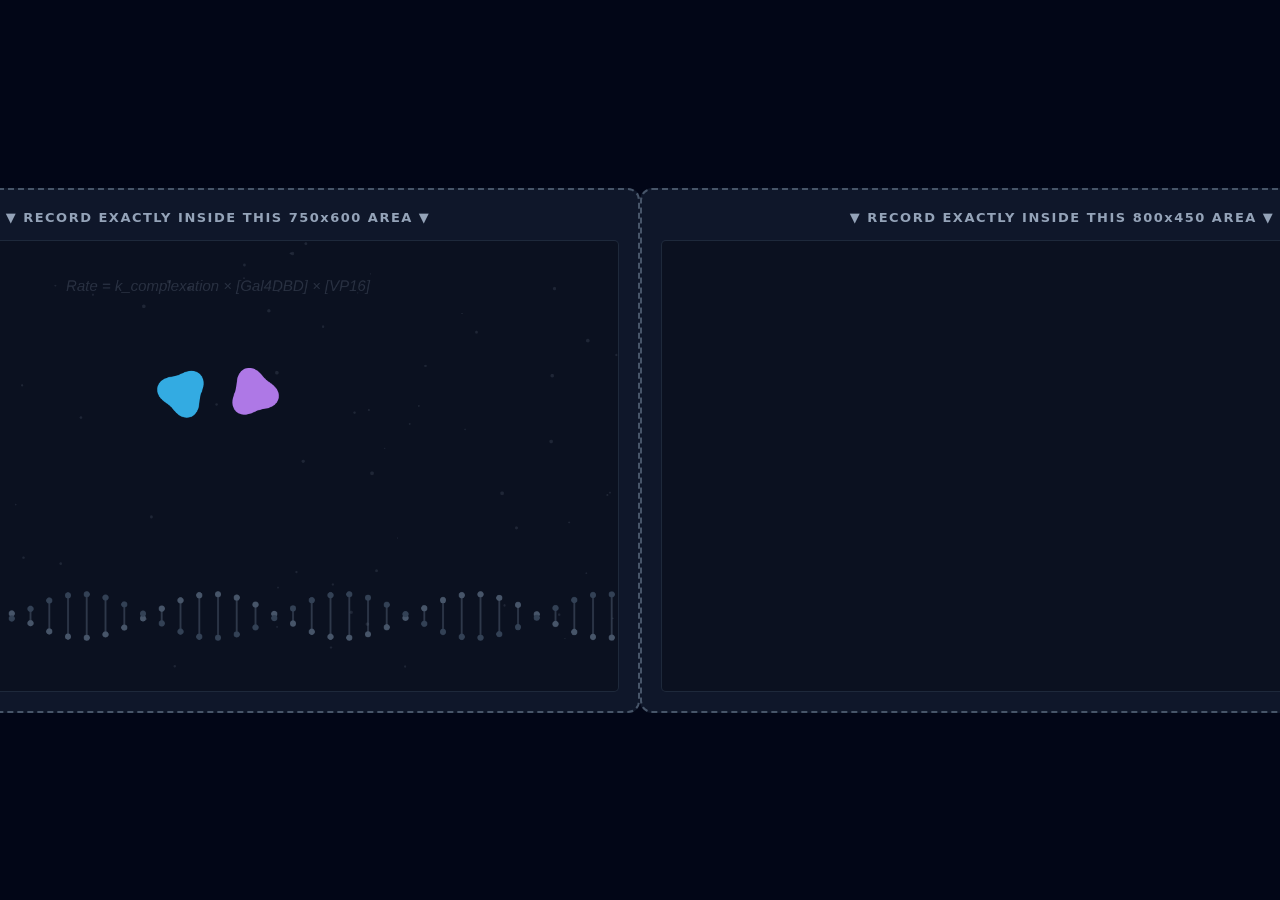
<file: cancer-detection/index.html>
<!DOCTYPE html>
<html lang="en">
<head>
    <meta charset="UTF-8">
    <link rel="stylesheet" href="style.css">
    <title>Biosensor | Recording View</title>
</head>
<body>
    <div id="recording-wrapper">
        <div class="hint">▼ RECORD EXACTLY INSIDE THIS 750x600 AREA ▼</div>
        <canvas id="bioCanvas"></canvas>
    </div>
    <script src="script.js"></script>
</body>
</html><!DOCTYPE html>
<html lang="en">
<head>
    <meta charset="UTF-8">
    <link rel="stylesheet" href="style.css">
    <title>Biosensor | 16:9 Kinetic Model</title>
</head>
<body>
    <div id="recording-wrapper">
        <div class="hint">▼ RECORD EXACTLY INSIDE THIS 800x450 AREA ▼</div>
        <canvas id="bioCanvas"></canvas>
    </div>
    <script src="script.js"></script>
</body>
</html>
</file>
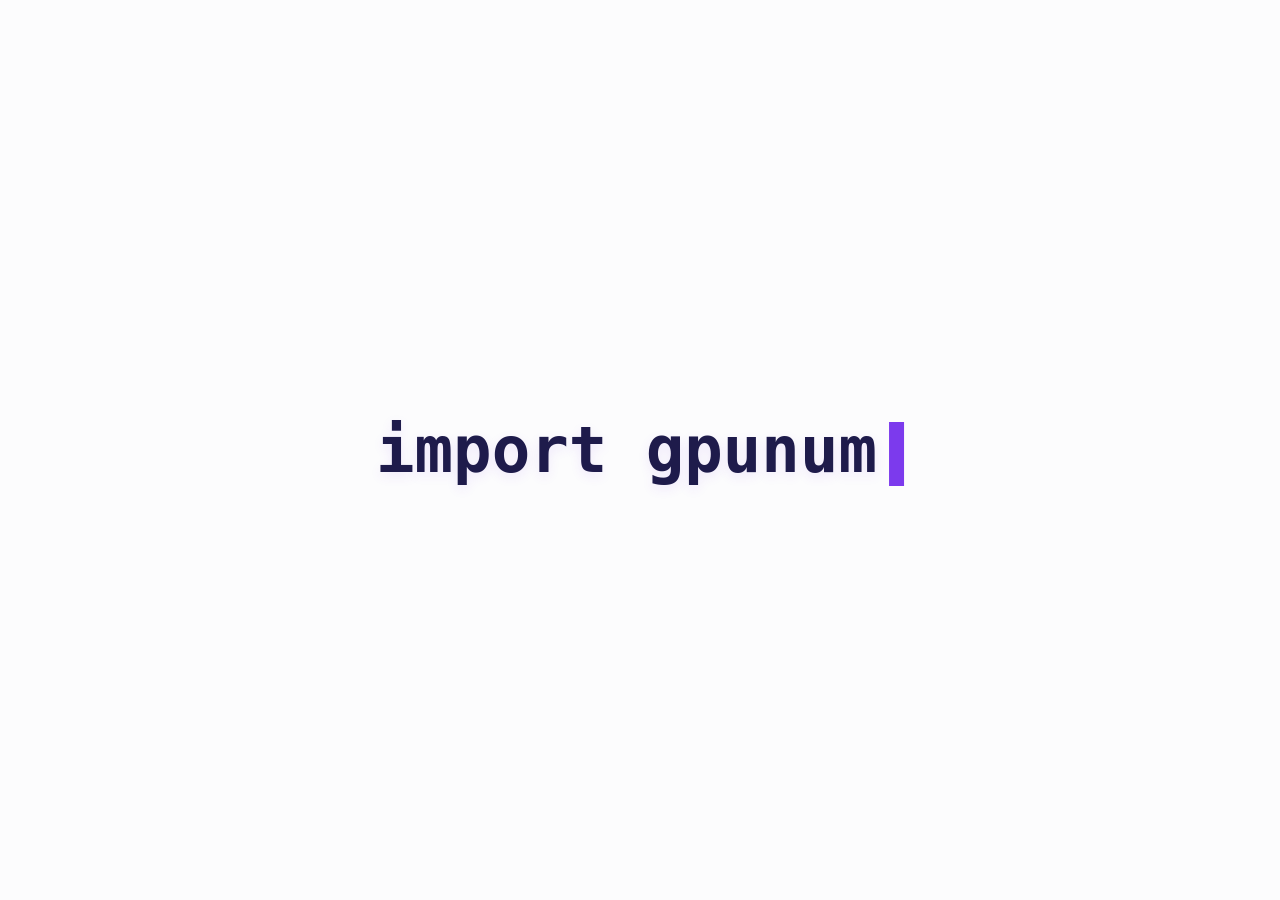
<file: gpunum/index.html>
<!DOCTYPE html>
<html>
<head>
    <link rel="stylesheet" href="style.css">
</head>
<body>
    <div id="editor-container">
        <span id="typing-text"></span><span id="cursor"></span>
    </div>
    <canvas id="canvas"></canvas>
    <script src="script.js"></script>
</body>
</html>
</file>
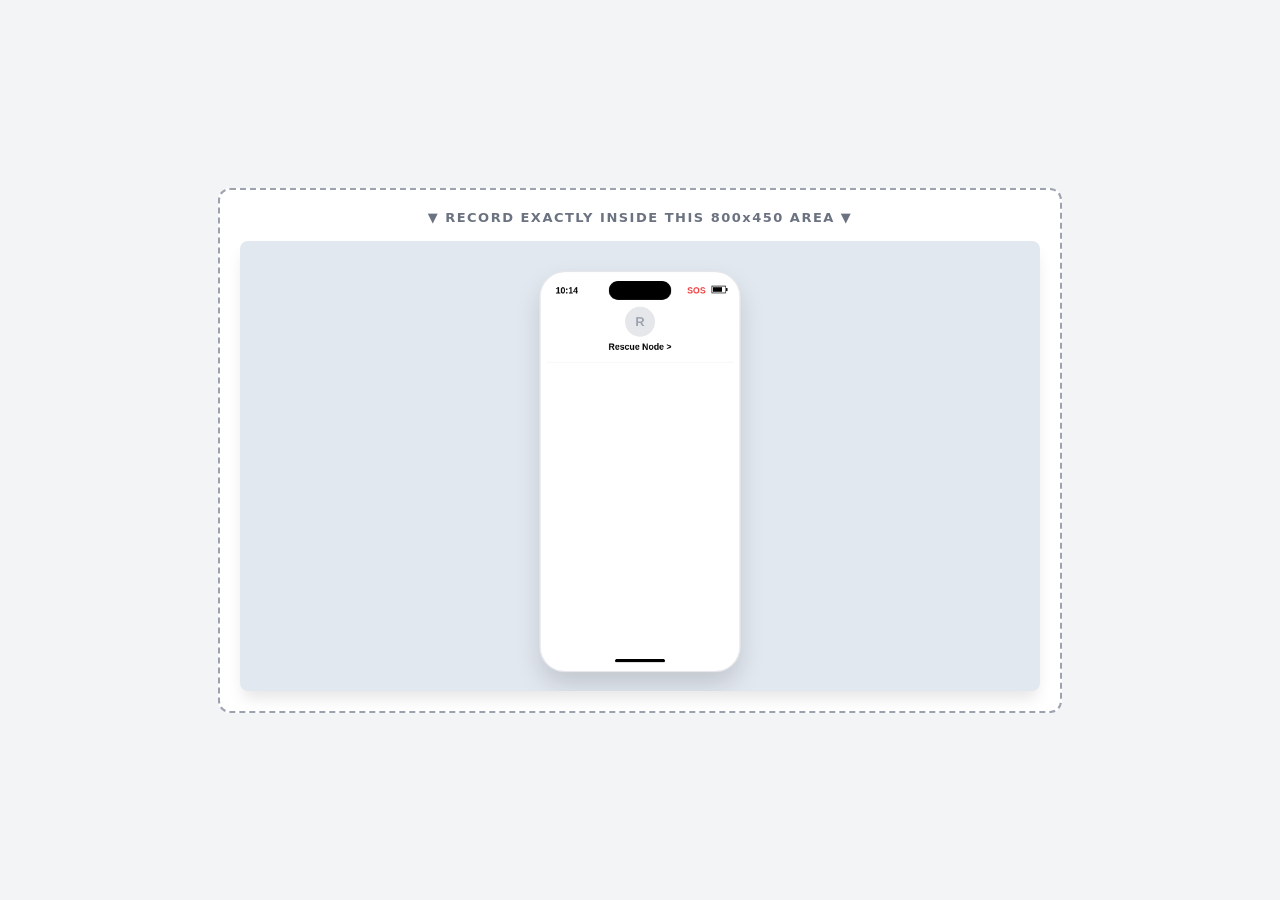
<file: mec-2025/index.html>
<!DOCTYPE html>
<html lang="en">
<head>
    <meta charset="UTF-8">
    <link rel="stylesheet" href="style.css">
    <title>Portfolio | SMS Rescue UI</title>
</head>
<body>
    <div id="recording-wrapper">
        <div class="hint">▼ RECORD EXACTLY INSIDE THIS 800x450 AREA ▼</div>
        <canvas id="smsUiCanvas"></canvas>
    </div>
    <script src="script.js"></script>
</body>
</html>
</file>
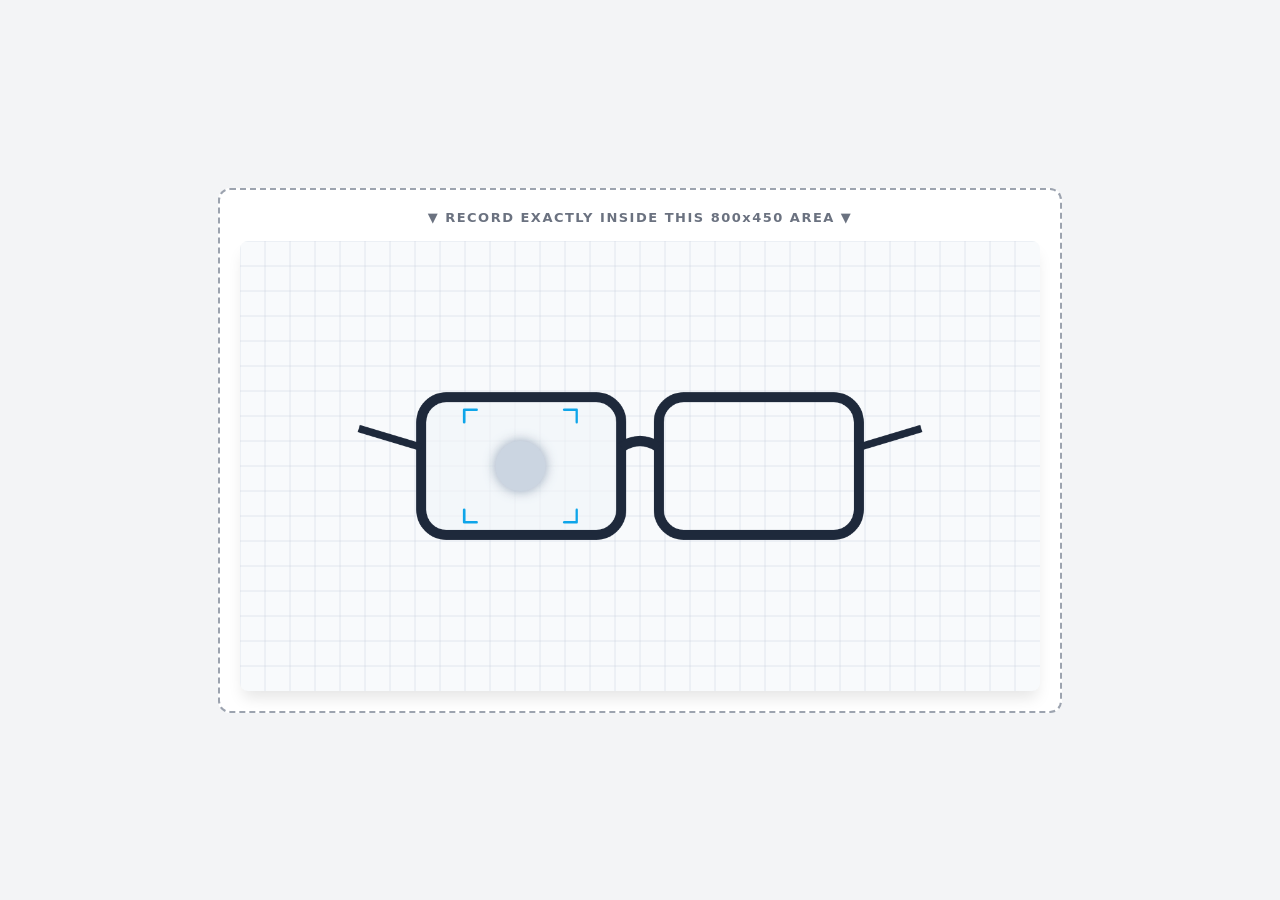
<file: mlrad/index.html>
<!DOCTYPE html>
<html lang="en">
<head>
    <meta charset="UTF-8">
    <link rel="stylesheet" href="style.css">
    <title>Portfolio | CV Assistive Glasses</title>
</head>
<body>
    <div id="recording-wrapper">
        <div class="hint">▼ RECORD EXACTLY INSIDE THIS 800x450 AREA ▼</div>
        <canvas id="mockupCanvas"></canvas>
    </div>
    <script src="script.js"></script>
</body>
</html>
</file>
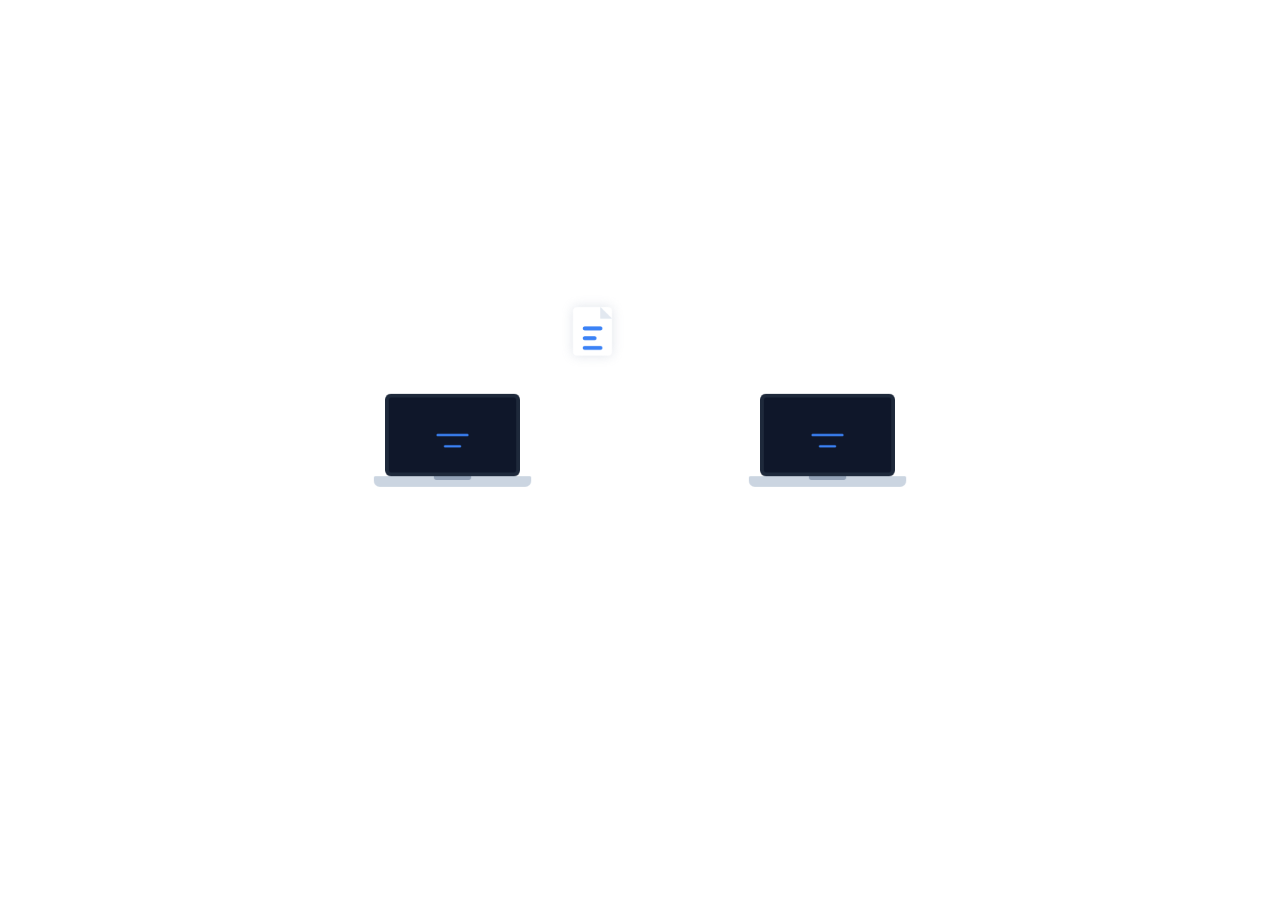
<file: peer-to-peer/index.html>
<!DOCTYPE html>
<html lang="en">
<head>
    <meta charset="UTF-8">
    <link rel="stylesheet" href="style.css">
    <title>P2P Sync</title>
</head>
<body>
    <canvas id="syncCanvas"></canvas>
    <script src="script.js"></script>
</body>
</html>
</file>
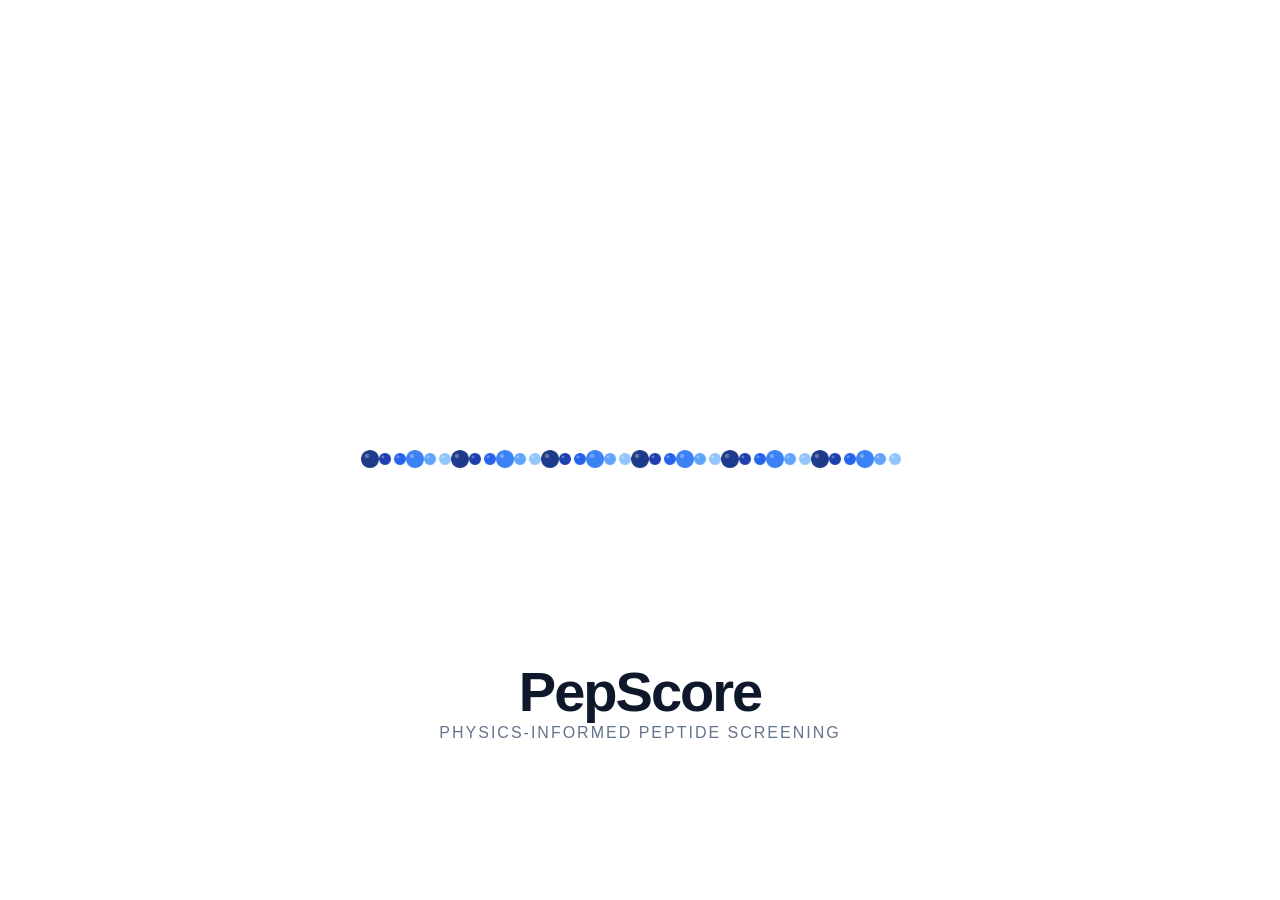
<file: protein_folding/index.html>
<!DOCTYPE html>
<html lang="en">
<head>
    <meta charset="UTF-8">
    <link rel="stylesheet" href="style.css">
    <title>PepScore | Automated Screening</title>
</head>
<body>
    <div id="container">
        <canvas id="proteinCanvas"></canvas>
        <div id="ui-layer">
            <h1>PepScore</h1>
            <div class="subtitle">Physics-Informed Peptide Screening</div>
        </div>
    </div>
    <script src="script.js"></script>
</body>
</html>
</file>
<file: cancer-detection/style.css>
body {
  margin: 0;
  background-color: #020617; 
  height: 100vh;
  display: flex;
  align-items: center;
  justify-content: center;
  overflow: hidden;
}

#recording-wrapper {
  display: flex;
  flex-direction: column;
  align-items: center;
  padding: 20px;
  border: 2px dashed #475569; 
  border-radius: 12px;
  background-color: #0f172a;
}

.hint {
  color: #94a3b8;
  font-family: 'Inter', system-ui, sans-serif;
  font-size: 13px;
  font-weight: 600;
  letter-spacing: 1.5px;
  margin-bottom: 16px;
}

canvas {
  /* 16:9 Aspect Ratio */
  width: 800px;
  height: 450px;
  background-color: #0b1120; 
  box-shadow: 0 0 0 1px #1e293b; 
  border-radius: 4px;
}
</file>
<file: gpunum/style.css>
:root {
  --bg-color: #fcfcfd;       /* Clean off-white */
  --primary-color: #7c3aed;  /* Royal Purple */
  --secondary-color: #e2e8f0; /* Light Slate/Lavender-gray */
  --text-color: #1e1b4b;     /* Deep Indigo for text */
}

body {
  margin: 0;
  background-color: var(--bg-color);
  color: var(--text-color); /* Updated text color */
  font-family: 'Fira Code', monospace;
  font-weight: 700;
  overflow: hidden;
  height: 100vh;
  display: flex;
  align-items: center;
}

#editor-container {
  position: absolute;
  left: 50%;
  transform: translateX(-50%);
  font-size: 4rem;
  transition: all 0.6s cubic-bezier(0.4, 0, 0.2, 1);
  white-space: nowrap;
  /* Soft purple glow for a "clean" look */
  text-shadow: 0 4px 12px rgba(124, 58, 237, 0.1); 
}

#editor-container.move-left {
  left: 0%;
  transform: translateX(-10%) scale(0.45);
  opacity: 0.3; /* Faded purple-ish text */
}

#cursor {
  display: inline-block;
  width: 15px;
  height: 1em;
  background-color: var(--primary-color);
  margin-left: 12px;
  vertical-align: middle;
}
</file>
<file: mec-2025/style.css>
body {
  margin: 0;
  background-color: #f3f4f6; 
  height: 100vh;
  display: flex;
  align-items: center;
  justify-content: center;
  overflow: hidden;
}

#recording-wrapper {
  display: flex;
  flex-direction: column;
  align-items: center;
  padding: 20px;
  border: 2px dashed #9ca3af; 
  border-radius: 12px;
  background-color: #ffffff;
}

.hint {
  color: #6b7280;
  font-family: 'Inter', system-ui, sans-serif;
  font-size: 13px;
  font-weight: 600;
  letter-spacing: 1.5px;
  margin-bottom: 16px;
}

canvas {
  width: 800px;
  height: 450px;
  /* A soft, premium slate-gray background to make the white phone pop */
  background-color: #e2e8f0; 
  border-radius: 8px;
  box-shadow: 0 10px 15px -3px rgba(0, 0, 0, 0.1);
}
</file>
<file: mlrad/style.css>
body {
  margin: 0;
  background-color: #f3f4f6; 
  height: 100vh;
  display: flex;
  align-items: center;
  justify-content: center;
  overflow: hidden;
}

#recording-wrapper {
  display: flex;
  flex-direction: column;
  align-items: center;
  padding: 20px;
  border: 2px dashed #9ca3af; 
  border-radius: 12px;
  background-color: #ffffff;
}

.hint {
  color: #6b7280;
  font-family: 'Inter', system-ui, sans-serif;
  font-size: 13px;
  font-weight: 600;
  letter-spacing: 1.5px;
  margin-bottom: 16px;
}

canvas {
  /* 16:9 HD Aspect Ratio */
  width: 800px;
  height: 450px;
  background-color: #f8fafc; /* Clinical, clean MedTech slate */
  border-radius: 8px;
  box-shadow: 0 10px 15px -3px rgba(0, 0, 0, 0.1);
}
</file>
<file: peer-to-peer/style.css>
body {
  margin: 0;
  background-color: #ffffff;
  height: 100vh;
  display: flex;
  align-items: center;
  justify-content: center;
  overflow: hidden;
}

canvas {
  width: 750px;
  height: 600px;
}
</file>
<file: protein_folding/style.css>
:root {
  --bg: #ffffff;
  --text-dark: #0f172a;
  --text-dim: #64748b;
}

body {
  margin: 0;
  background-color: var(--bg);
  height: 100vh;
  display: flex;
  align-items: center;
  justify-content: center;
  font-family: 'Inter', sans-serif;
  overflow: hidden;
}

#container {
  display: flex;
  flex-direction: column;
  align-items: center;
}

canvas {
  width: 750px;
  height: 600px;
}

#ui-layer {
  text-align: center;
  margin-top: -100px; 
}

h1 {
  font-size: 3.5rem;
  margin: 0;
  font-weight: 800;
  color: var(--text-dark);
  letter-spacing: -2px;
}

.subtitle {
  font-size: 1rem;
  color: var(--text-dim);
  text-transform: uppercase;
  letter-spacing: 2px;
}
</file>
